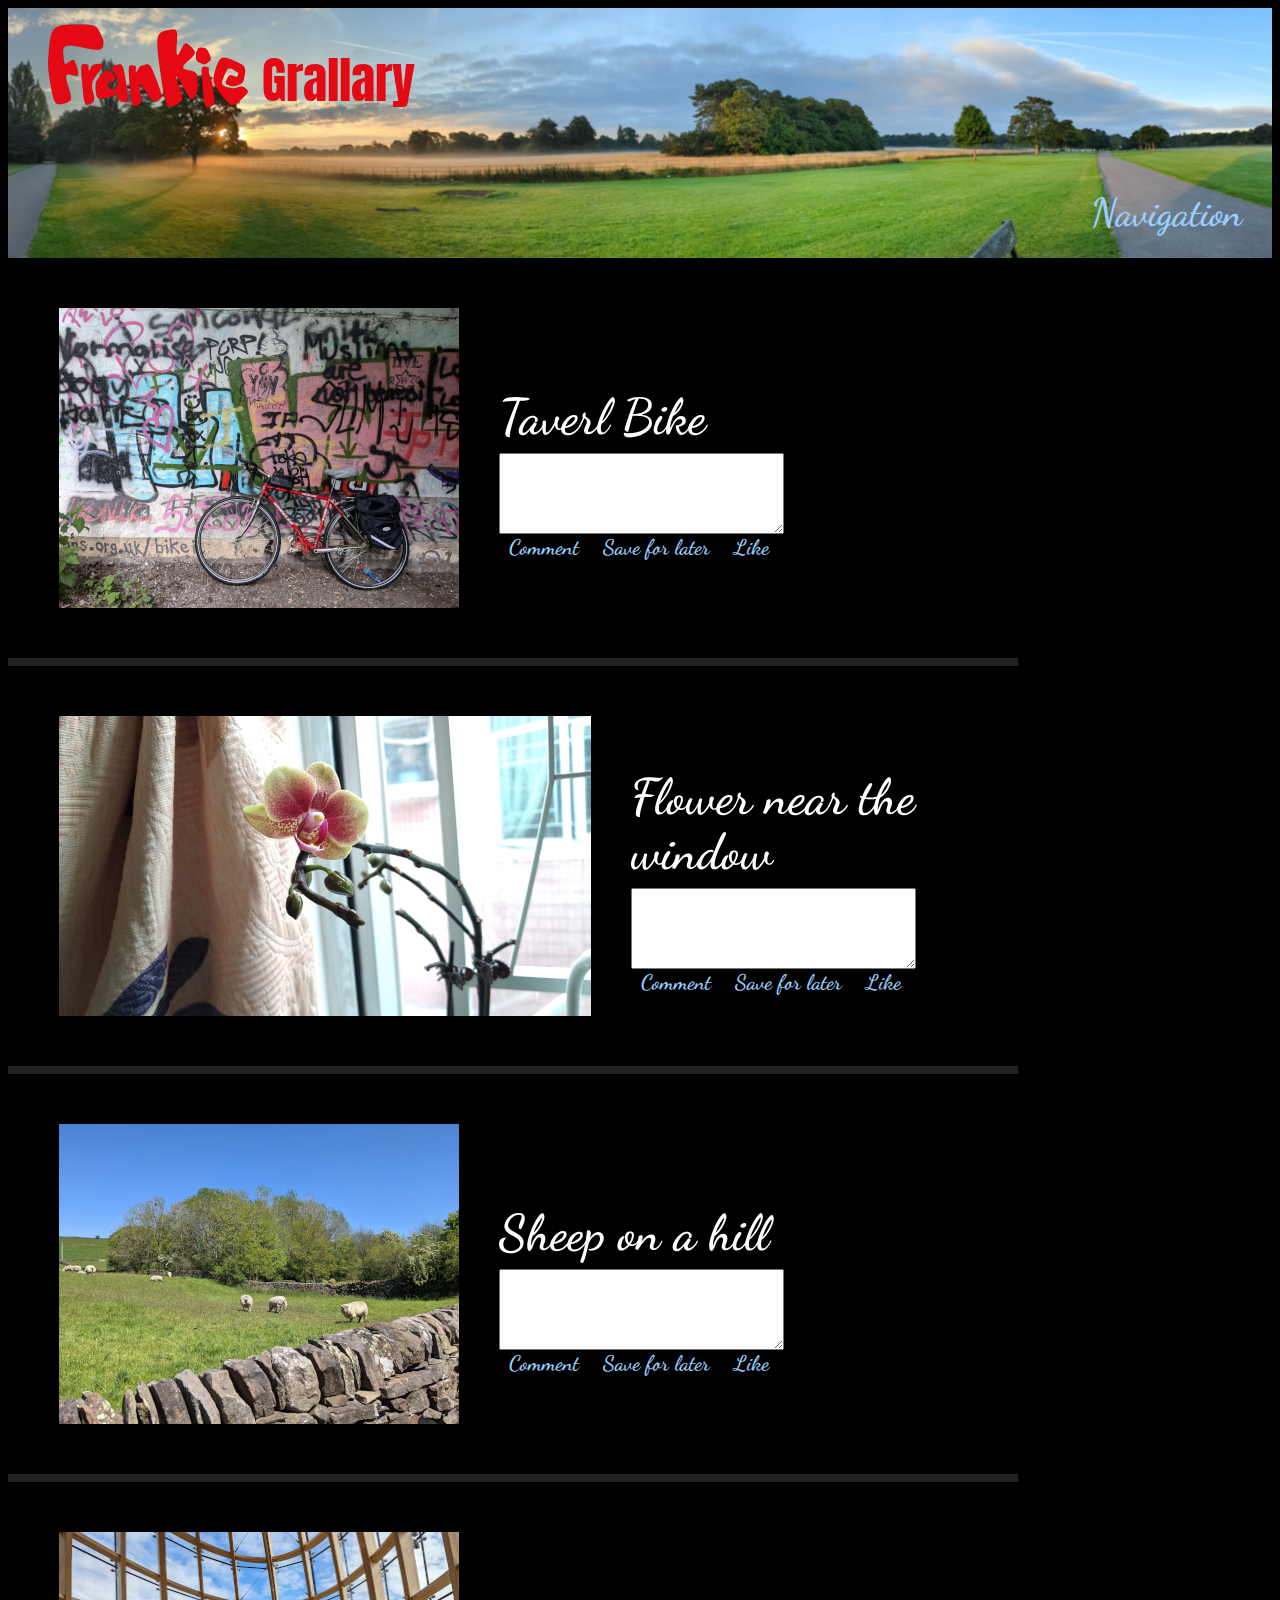
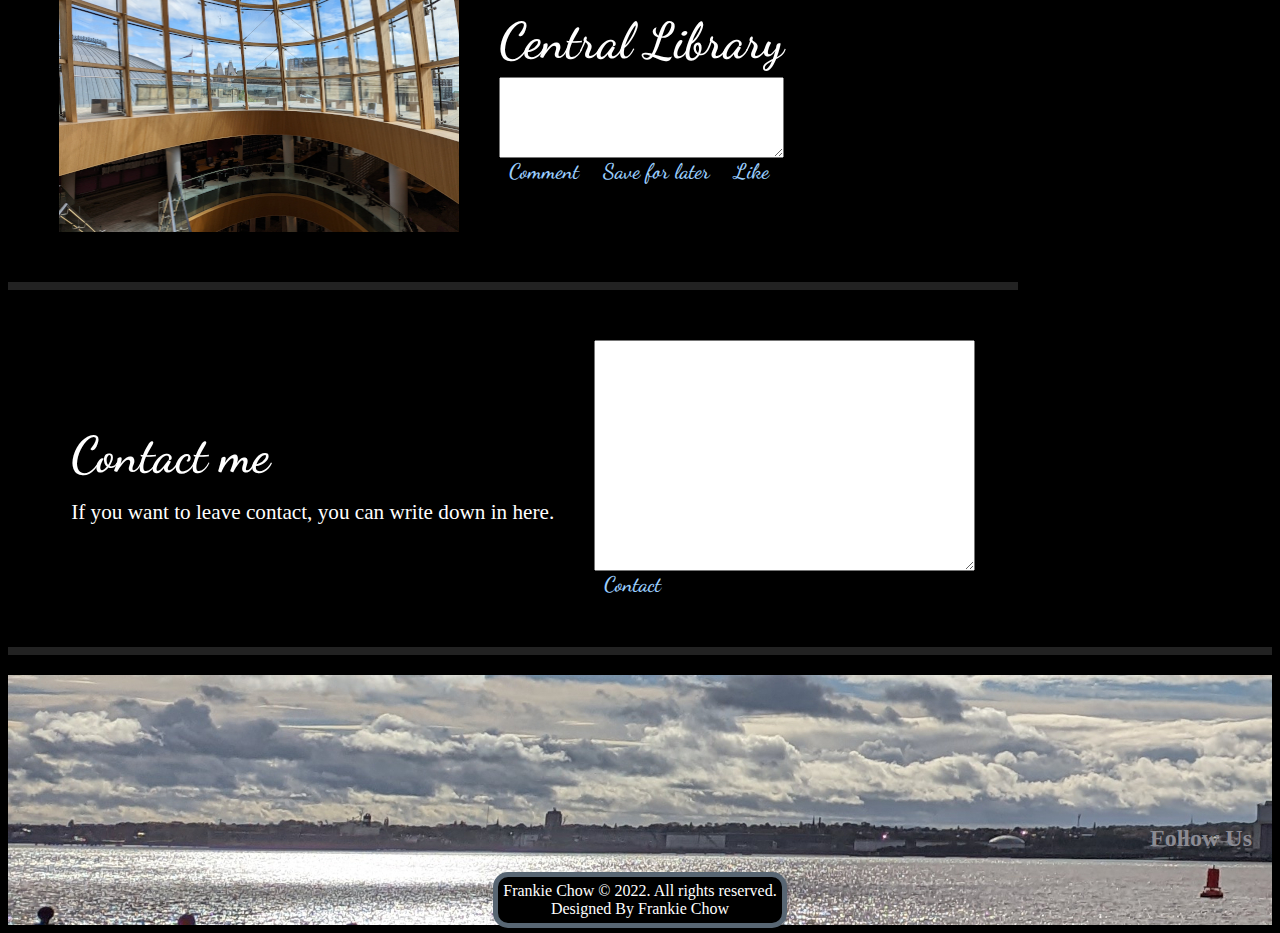
<file: index.html>
<!doctype html>
<html lang="en" class=" ">
	<head>
		<meta http-equiv="Content-Type" content="text/html; charset=UTF-8"/>
		<meta charSet="utf-8"/>
<!-- https://stackoverflow.com/questions/8988855/include-another-html-file-in-a-html-file -->
		<script src='https://code.jquery.com/jquery-3.6.1.min.js'></script>
		<script src="script/script.js"></script>
		<link rel="stylesheet" href="css/styles2.css"></link>

	</head>
	<body>
		<header>
		</header>

		<lab>
		</lab>

		<contact>
		</contact>

		<footer>
		</footer>
	</body>
</html>
</file>
<file: css/styles2.css>
.normal-message-block {
  left: 0;
  right: 0;
  top: 0;
  bottom: auto;
}

.white-center {
  text-align: center;
  color: #fff;
}

.white-left, photo, contactform, contactdata {
  text-align: left;
  color: #fff;
}

.our-story-card, photo, contactform, contactdata {
  background: transparent;
  border-bottom: 8px solid #222;
  color: #fff;
  margin-bottom: 0;
  padding: 50px 5%;
  position: relative;
}

body, html {
  direction: ltr;
  font-size: 16px;
  color: #fff;
  background: #000;
}

@font-face {
  font-family: FuzzyBubblesFontsBold;
  src: url(../fonts/FuzzyBubbles-Bold.ttf);
}

@font-face {
  font-family: FuzzyBubblesFontsRegular;
  src: url(../fonts/FuzzyBubbles-Regular.ttf);
}

@font-face {
  font-family: AntonRegular;
  src: url(../fonts/Anton-Regular.ttf);
}

@font-face {
  font-family: DancingScriptBold;
  src: url(../fonts/static/DancingScript-Bold.ttf);
}

@font-face {
  font-family: DancingScriptMedium;
  src: url(../fonts/static/DancingScript-Medium.ttf);
}

@font-face {
  font-family: DancingScriptRegular;
  src: url(../fonts/static/DancingScript-Regular.ttf);
}

@font-face {
  font-family: DancingScriptSemiBold;
  src: url(../fonts/static/DancingScript-SemiBold.ttf);
}

.bold-font {
  font-size: 1.625rem;
  font-weight: 400;
}

.bold-med-font, .icon-font, nav, photo h2, contactform h2, contactdata h2 {
  font-size: 1.325rem;
  font-weight: 400;
}

.big-title, .logo-font, span.logo-title, photo h1, contactform h1, contactdata h1 {
  font-size: 3.125rem;
  line-height: 1.1;
  margin-bottom: 0.5rem;
  font-family: DancingScriptSemiBold;
}

.nav-title, nav.dropdown {
  font-size: 2.425rem;
  line-height: 1.1;
  margin-bottom: 0.5rem;
  font-family: DancingScriptSemiBold;
}

.small-title, copyright {
  font-weight: 400;
  font-size: 1rem;
  margin: 0 auto;
}

.faq-font {
  display: block;
  text-align: left;
  font-size: 20px;
  padding: 20px;
}

.logo-font, span.logo-title {
  font-family: AntonRegular;
}

.icon-font, nav {
  font-family: DancingScriptSemiBold;
}

.flex-row, .flex-row-start, .flex-row-between, .flex-row-right,
.flex-row-center-between, navbar, row, photo tag, contactform tag, contactdata tag {
  display: flex;
  flex-direction: row;
}

.flex-row-start, row {
  align-items: flex-start;
}

.flex-row-between, .flex-row-center-between, photo tag, contactform tag,
contactdata tag {
  justify-content: space-between;
}

.flex-row-right, navbar {
  justify-content: flex-end;
}

.flex-row-center-between {
  justify-content: space-between;
}

.flex-footer-list-rows {
  display: flex;
  align-content: flex-start;
  flex-wrap: wrap;
}

.flex-row-reverse {
  display: flex;
  flex-direction: row-reverse;
  align-items: center;
}

.flex-row-center {
  display: flex;
  flex-direction: row;
  align-items: center;
}

header {
  display: block;
  background: url(../images/layouts/header.jpg);
  height: 250px;
}

object.logo {
  height: 100px;
  width: 200px;
  padding-top: 0.5rem;
  padding-left: 2.5rem;
  fill: #e50914;
  line-height: normal;
}

span.logo-title {
  position: relative;
  top: -15px;
  left: 10px;
  color: #e50914;
}

nav {
  color: #9acefe;
  display: inline;
  padding: 10px;
  cursor: pointer;
}

nav:hover {
  color: #c8996b;
}

navbar {
  position: relative;
  min-width: 100%;
  right: 20px;
  bottom: -60px;
  text-align: right;
}

nav.dropdown {
  display: flex;
  position: relative;
  flex-direction: column;
  justify-content: flex-start;
  cursor: pointer;
  width: 200px;
}
nav.dropdown > span {
  color: #9acefe;
}
nav.dropdown > span:hover {
  color: #c8996b;
}
nav.dropdown > div.dropdown-content {
  display: none;
  position: absolute;
  min-width: 160px;
  z-index: 1;
  padding-top: 100px;
}
nav.dropdown > div.dropdown-content > a {
  display: block;
  color: #8dad4c;
}
nav.dropdown > div.dropdown-content > a:hover {
  color: #c8996b;
}
nav.dropdown nav.dropdown:hover {
  color: #c8996b;
}

div#photolist {
  display: block;
}

div#saveforlater {
  display: none;
}

svg#like {
  height: 30px;
  width: 45px;
}
svg#like > g > polygon {
  fill: yellow;
  stroke: red;
  stroke-width: 100;
}

footer {
  display: block;
  background: url(../images/layouts/footer.jpg);
  height: 250px;
}

copyright {
  text-align: center;
  display: block;
  color: #fff;
  width: fit-content;
  background: black;
  border: 5px solid #586673;
  border-radius: 15px;
  padding: 5px;
}

follow-me {
  text-align: right;
  display: block;
  position: relative;
  bottom: -150px;
}
follow-me > h2 {
  color: #8b8b93;
  padding-right: 20px;
  padding-bottom: 0px;
}

like {
  display: inline;
}

photo {
  background-color: black;
  display: flex;
  flex-direction: row;
  align-items: center;
}
photo img {
  padding-right: 40px;
}
photo textarea {
  display: block;
}

contactform {
  background-color: black;
  display: flex;
  flex-direction: row;
  align-items: center;
}
contactform img {
  padding-right: 40px;
}
contactform textarea {
  display: block;
}
contactform > text {
  padding-right: 40px;
}

contactdata {
  background-color: black;
  display: flex;
  flex-direction: row;
  align-items: center;
}
contactdata img {
  padding-right: 40px;
}
contactdata textarea {
  display: block;
}
</file>
